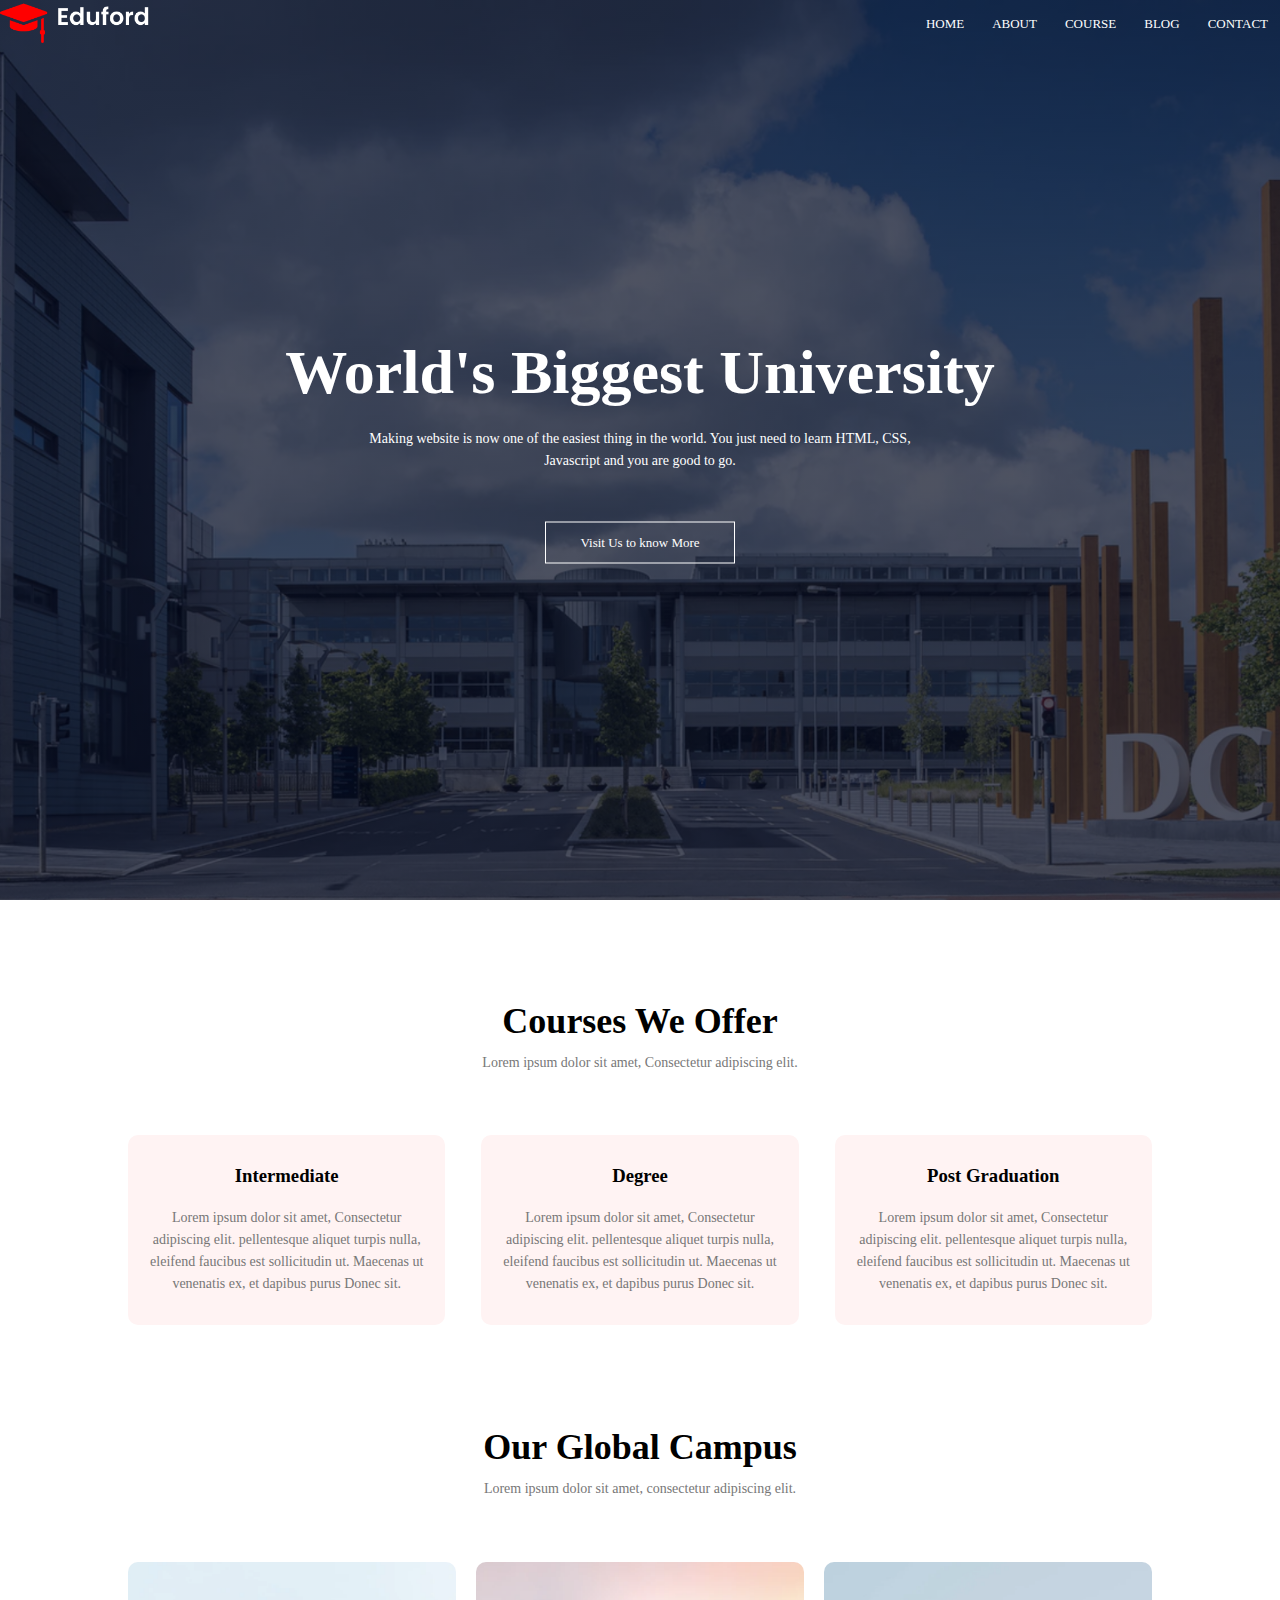
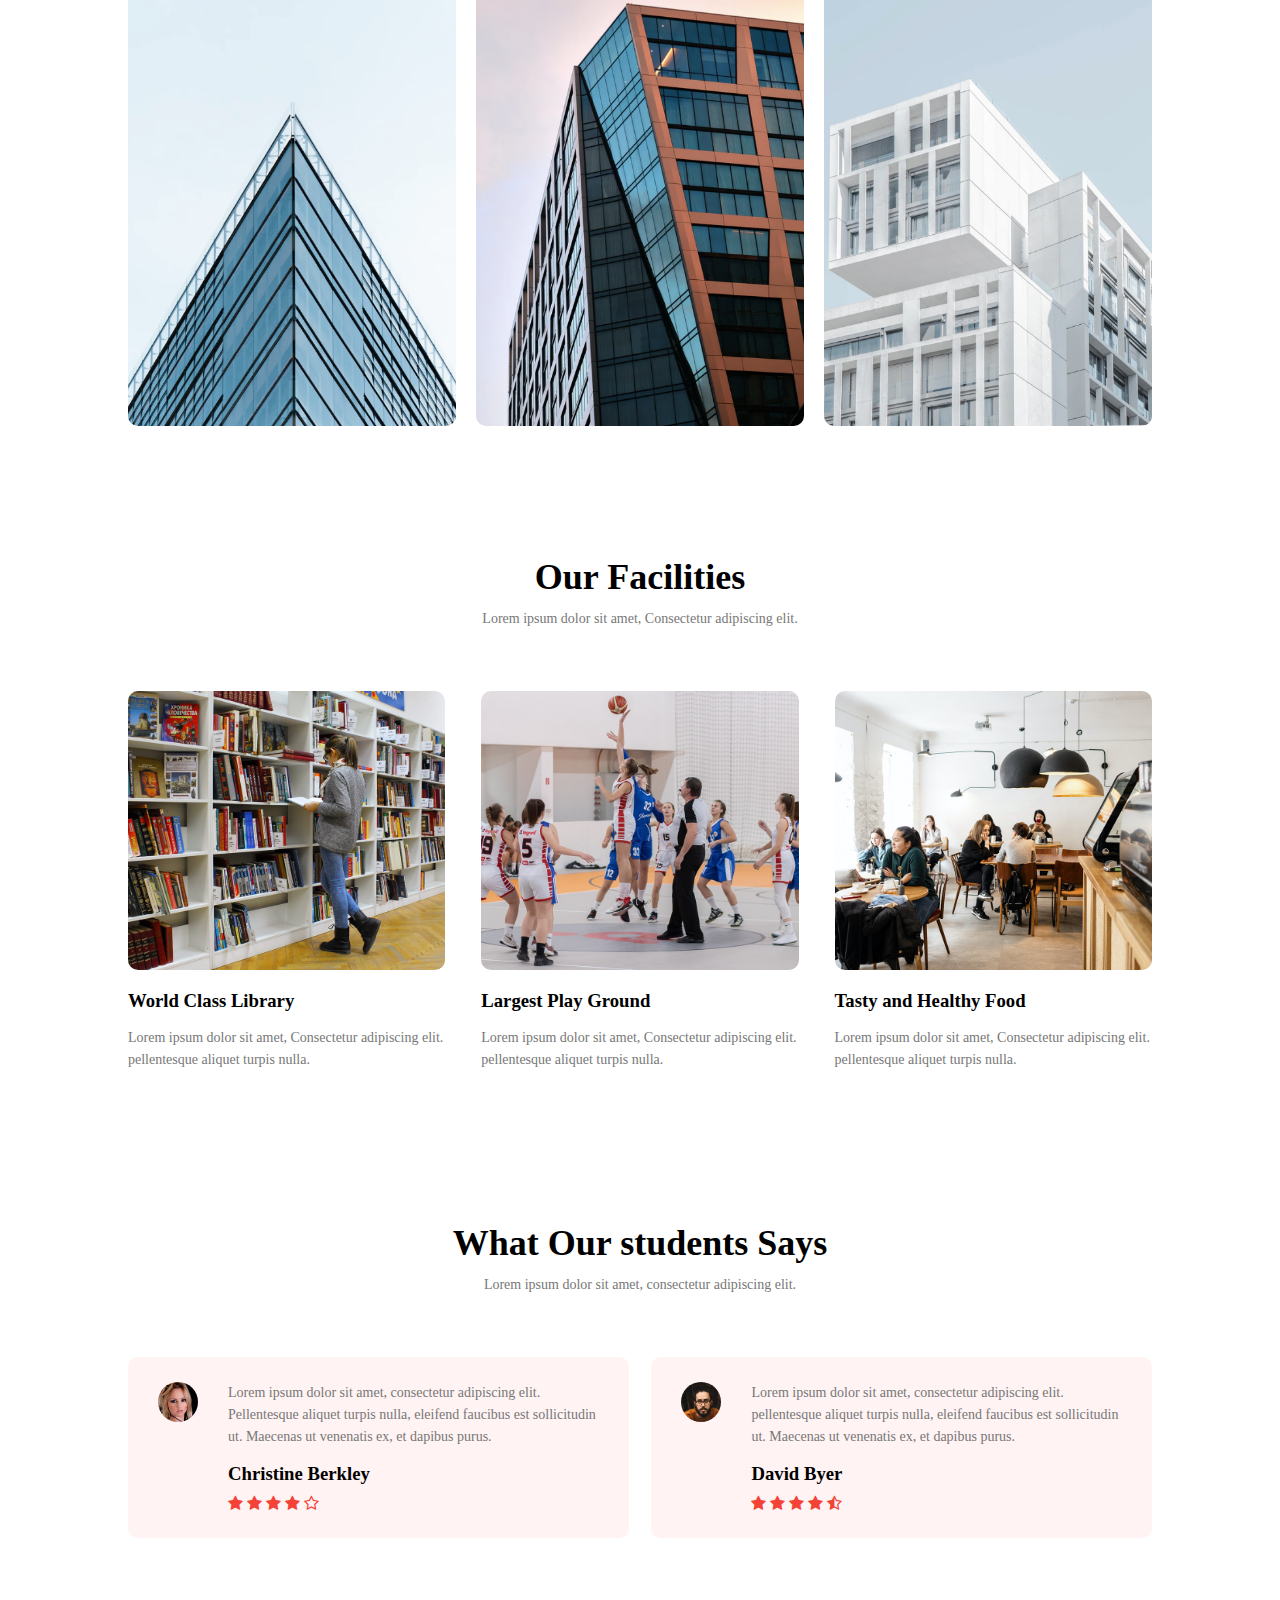
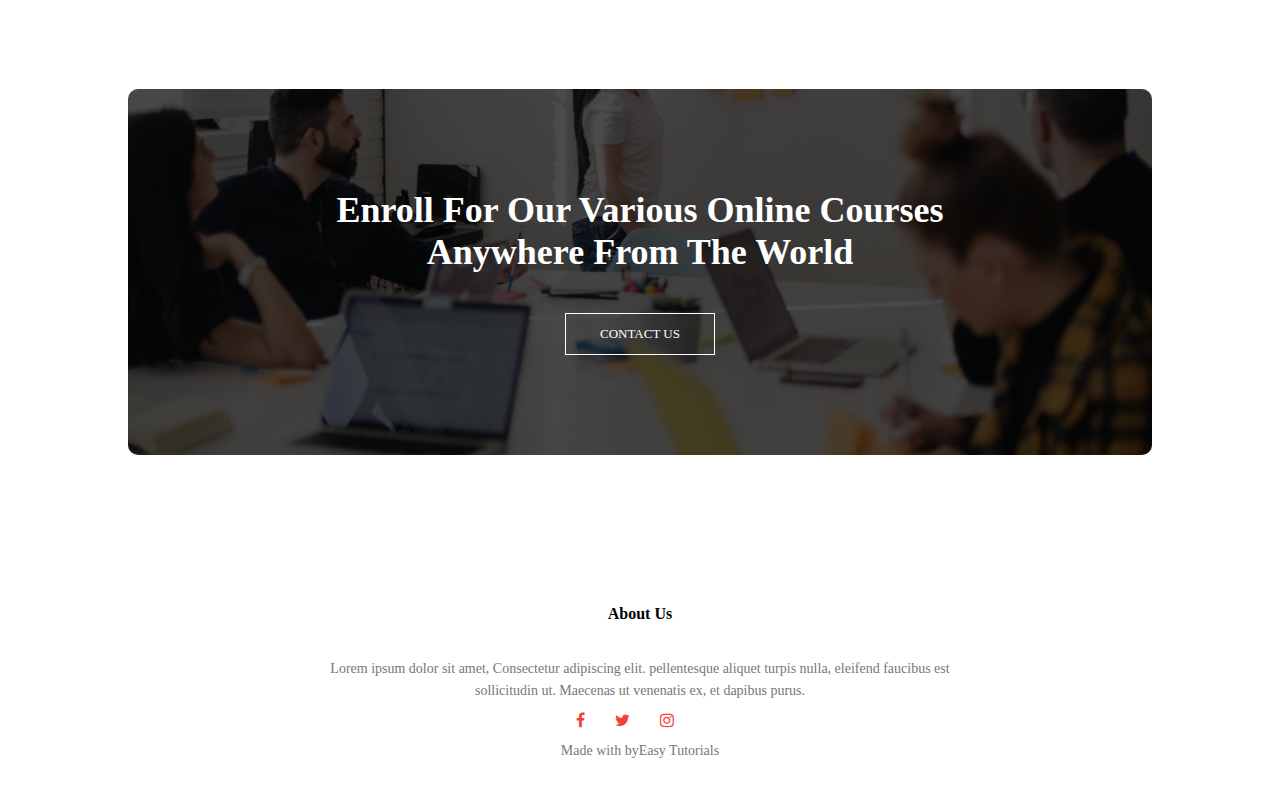
<file: index.html>
<!DOCTYPE html>
<html lang="en">
<meta name="viewport" content="width=device-width,initial-scale=1.0">
<title>University Website design - Easy Tutorials</title>
<link rel="stylesheet" href="Style.css">
<link rel="stylesheet" href="https://stackpath.bootstrapcdn.com/font-awesome/4.7.0/css/font-awesome.min.css">
</head>

<body>
    <section class="header">
        <nav>
            <a href="index.html"><img src="images/logo.png"></a>
            <div class="nav-links" id="nav-links">
                <i class="fa fa-times" onclick="hideMenu()"></i>
                <ul>
                    <li><a href="index.html">HOME</a></li>
                    <li><a href="About.html">ABOUT</a></li>
                    <li><a href="Course.html">COURSE</a></li>
                    <li><a href="Blog.html">BLOG</a></li>
                    <li><a href="Contact.html">CONTACT</a></li>
                </ul>
            </div>
            <i class="fa fa-bars" onclick="showMenu()"></i>
        </nav>
        <div class="text-box">
            <h1>World's Biggest University</h1>
            <p>Making website is now one of the easiest thing in the world. You just need to learn HTML,
                CSS,<br>Javascript
                and you are good to go. </p>
            <a href="" class="hero-btn">Visit Us to know More</a>
        </div>

    </section>

    <!------- Course ------>

    <section class="course">
        <h1>Courses We Offer</h1>
        <p>Lorem ipsum dolor sit amet, Consectetur adipiscing elit.</p>

        <div class="row">
            <div class="course-col">
                <h3>Intermediate</h3>
                <p>Lorem ipsum dolor sit amet, Consectetur adipiscing elit.
                    pellentesque aliquet turpis nulla, eleifend faucibus est sollicitudin ut. Maecenas ut venenatis ex,
                    et dapibus purus Donec sit.</p>
            </div>
            <div class="course-col">
                <h3>Degree</h3>
                <p>Lorem ipsum dolor sit amet, Consectetur adipiscing elit.
                    pellentesque aliquet turpis nulla, eleifend faucibus est sollicitudin ut. Maecenas ut venenatis ex,
                    et dapibus purus Donec sit.</p>
            </div>
            <div class="course-col">
                <h3>Post Graduation</h3>
                <p>Lorem ipsum dolor sit amet, Consectetur adipiscing elit.
                    pellentesque aliquet turpis nulla, eleifend faucibus est sollicitudin ut. Maecenas ut venenatis ex,
                    et dapibus purus Donec sit.</p>
            </div>
        </div>

    </section>


    <!-------campus------>

    <section class="campus">
        <h1>Our Global Campus</h1>
        <p>Lorem ipsum dolor sit amet, consectetur adipiscing elit.</p>

        <div class="row">
            <div class="campus-col">
                <img src="images/london.png">
                <div class="layer">
                    <h3>LONDON</h3>
                </div>
            </div>
                <div class="campus-col">
                    <img src="images/newyork.png">
                    <div class="layer">
                        <h3>NEW YORK</h3>
                    </div>
                </div>
                    <div class="campus-col">
                        <img src="images/washington.png">
                        <div class="layer">
                            <h3>WASHINGTON</h3>
                        </div>
                    </div>
                </div>

    </section>

    <!------ Facilities------>

    <section class="facilities">
        <h1>Our Facilities</h1>
        <p>Lorem ipsum dolor sit amet, Consectetur adipiscing elit.</p>

        <div class="row">
            <div class="facilities-col">
                <img src="images/library.png">
                <h3>World Class Library</h3>
                <p>Lorem ipsum dolor sit amet, Consectetur adipiscing elit.
                    pellentesque aliquet turpis nulla.</p>
            </div>
            <div class="facilities-col">
                <img src="images/basketball.png">
                <h3>Largest Play Ground</h3>
                <p>Lorem ipsum dolor sit amet, Consectetur adipiscing elit.
                    pellentesque aliquet turpis nulla.</p>
            </div>
            <div class="facilities-col">
                <img src="images/cafeteria.png">
                <h3>Tasty and Healthy Food</h3>
                <p>Lorem ipsum dolor sit amet, Consectetur adipiscing elit.
                    pellentesque aliquet turpis nulla.</p>
            </div>
        </div>

    </section>

    <!------- testimonials----->

    <section class="testimonials">
        <h1>What Our students Says</h1>
        <p>Lorem ipsum dolor sit amet, consectetur adipiscing elit.</p>

        <div class="row">
            <div class="testimonial-col">
                <img src="images/user1.jpg">
                <div>
                    <p>Lorem ipsum dolor sit amet, consectetur adipiscing elit.
                        Pellentesque aliquet turpis nulla, eleifend faucibus est sollicitudin ut. Maecenas ut
                        venenatis ex, et dapibus purus.</p>
                    <h3>Christine Berkley</h3>
                    <i class="fa fa-star"></i>
                    <i class="fa fa-star"></i>
                    <i class="fa fa-star"></i>
                    <i class="fa fa-star"></i>
                    <i class="fa fa-star-o"></i>
                </div>
            </div>
            <div class="testimonial-col">
                <img src="images/user2.jpg">
                <div>
                    <p>Lorem ipsum dolor sit amet, consectetur adipiscing elit.
                        pellentesque aliquet turpis nulla, eleifend faucibus est sollicitudin ut. Maecenas ut venenatis
                        ex, et dapibus purus.</p>
                    <h3>David Byer</h3>
                    <i class="fa fa-star"></i>
                    <i class="fa fa-star"></i>
                    <i class="fa fa-star"></i>
                    <i class="fa fa-star"></i>
                    <i class="fa fa-star-half-o"></i>
                </div>
            </div>
        </div>

    </section>

    <!-------- Call To Action ----->

    <section class="cta">
        <h1>Enroll For Our Various Online Courses<br>Anywhere From The World</h1>
        <a href="" class="hero-btn">CONTACT US</a>
    </section>


    <!-------- Footer ------>

    <section class="footer">
        <h4>About Us</h4>
        <p>Lorem ipsum dolor sit amet, Consectetur adipiscing elit.
            pellentesque aliquet turpis nulla, eleifend faucibus est<br>sollicitudin ut. Maecenas ut venenatis ex,
            et dapibus purus.</p>
        <div class="icons">
            <i class="fa fa-facebook"></i>
            <i class="fa fa-twitter"></i>
            <i class="fa fa-instagram"></i>
            <i class="fa fa-linkdin"></i>
        </div>
        <p>Made with <i ckass="fa fa-heart-o"></i> byEasy Tutorials</p>
    </section>








    <!--------JavaScript for toggle Menu------>

    <script>

        var navLinks = document.getElementById("navLinks");

        function showMenu() {
            navLinks.style.right = "0";
        }
        function hideMenu() {
            navLinks.style.right = "-200px";
        }
    </script>


</body>

</html>
</file>
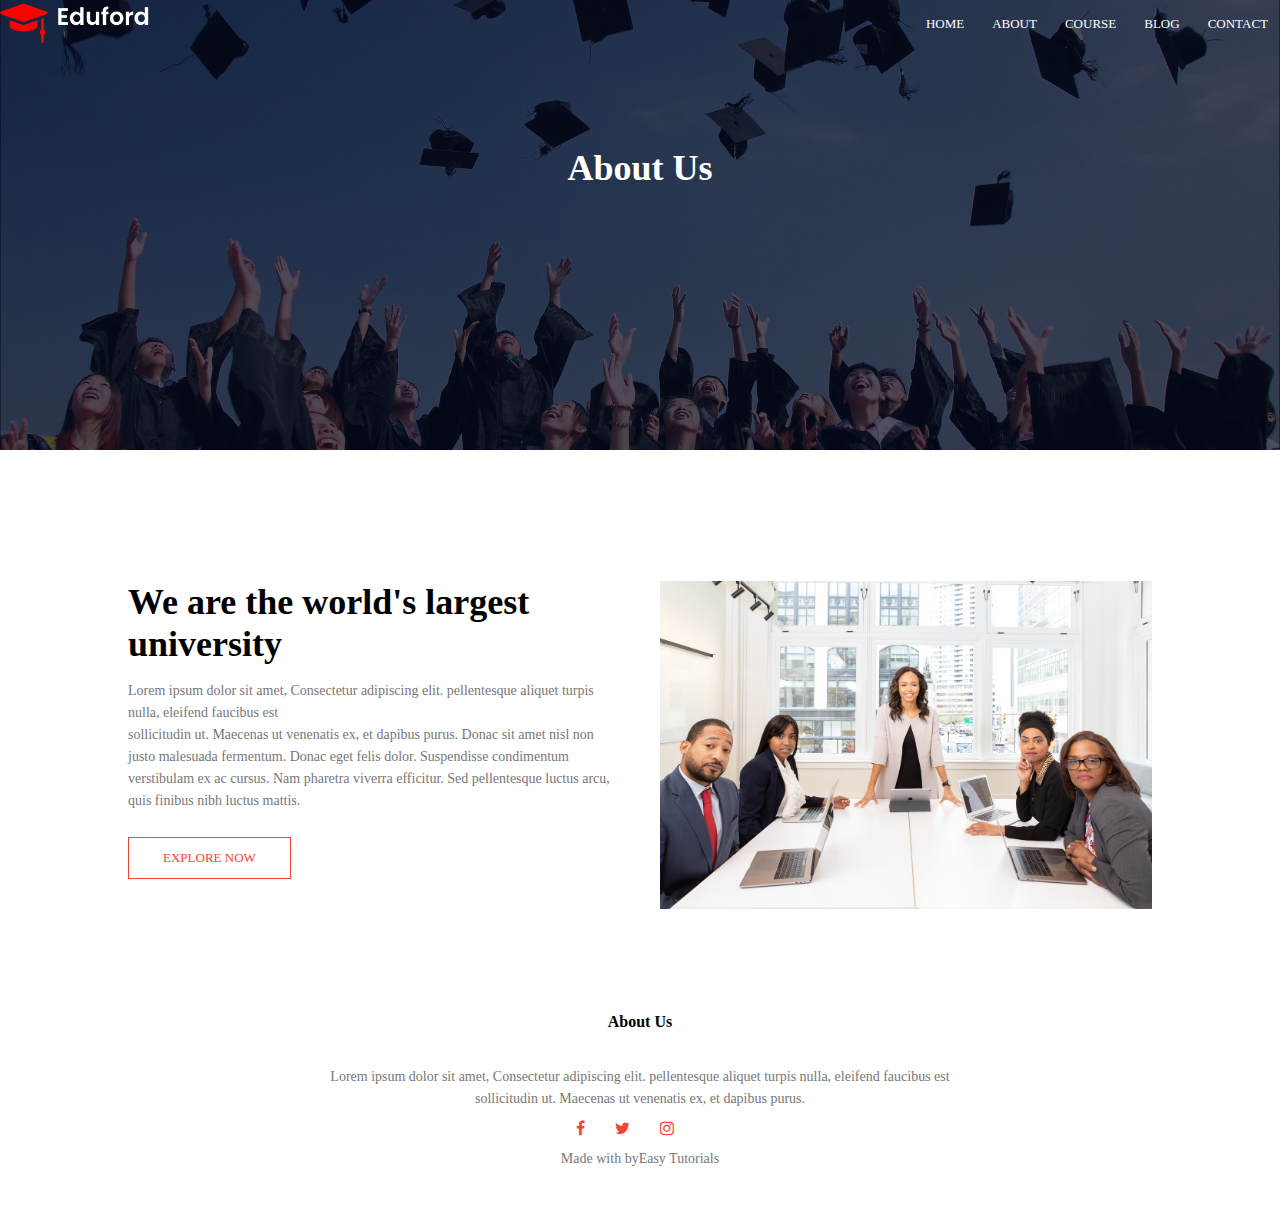
<file: About.html>
<!DOCTYPE html>
<html lang="en">
<meta name="viewport" content="width=device-width,initial-scale=1.0">
<title>University Website design - Easy Tutorials</title>
<link rel="stylesheet" href="Style.css">
<link rel="stylesheet" href="https://stackpath.bootstrapcdn.com/font-awesome/4.7.0/css/font-awesome.min.css">
</head>

<body>
    <section class="sub-header">
        <nav>
            <a href="index.html"><img src="images/logo.png"></a>
            <div class="nav-links" id="nav-links">
                <i class="fa fa-times" onclick="hideMenu()"></i>
                <ul>
                    <li><a href="index.html">HOME</a></li>
                    <li><a href="About.html">ABOUT</a></li>
                    <li><a href="Course.html">COURSE</a></li>
                    <li><a href="Blog.html">BLOG</a></li>
                    <li><a href="Contact.html">CONTACT</a></li>
                </ul>
            </div>
            <i class="fa fa-bars" onclick="showMenu()"></i>
        </nav>
        <h1>About Us</h1>
    </section>

    <!------- about us content------->

    <section class="about-us">

        <div class="row">
            <div class="about-col">
                <h1>We are the world's largest university</h1>
                <p>Lorem ipsum dolor sit amet, Consectetur adipiscing elit.
                    pellentesque aliquet turpis nulla, eleifend faucibus est<br>sollicitudin ut. Maecenas ut venenatis
                    ex,
                    et dapibus purus. Donac sit amet nisl non justo malesuada fermentum. Donac eget felis dolor.
                    Suspendisse condimentum verstibulam ex ac cursus. Nam pharetra viverra efficitur. Sed pellentesque
                    luctus arcu, quis finibus nibh luctus mattis.</p>
                <a href="" class="hero-btn red-btn">EXPLORE NOW</a>
            </div>
            <div class="about-col">
                <img src="images/about.jpg"> 
        </div>
        </div>

    </section>





    <!-------- Footer ------>
    <section class="footer">
        <h4>About Us</h4>
        <p>Lorem ipsum dolor sit amet, Consectetur adipiscing elit.
            pellentesque aliquet turpis nulla, eleifend faucibus est<br>sollicitudin ut. Maecenas ut venenatis ex,
            et dapibus purus.</p>
        <div class="icons">
            <i class="fa fa-facebook"></i>
            <i class="fa fa-twitter"></i>
            <i class="fa fa-instagram"></i>
            <i class="fa fa-linkdin"></i>
        </div>
        <p>Made with <i ckass="fa fa-heart-o"></i> byEasy Tutorials</p>
    </section>








    <!--------JavaScript for toggle Menu------>

    <script>

        var navLinks = document.getElementById("navLinks");

        function showMenu() {
            navLinks.style.right = "0";
        }
        function hideMenu() {
            navLinks.style.right = "-200px";
        }
    </script>


</body>

</html>
</file>
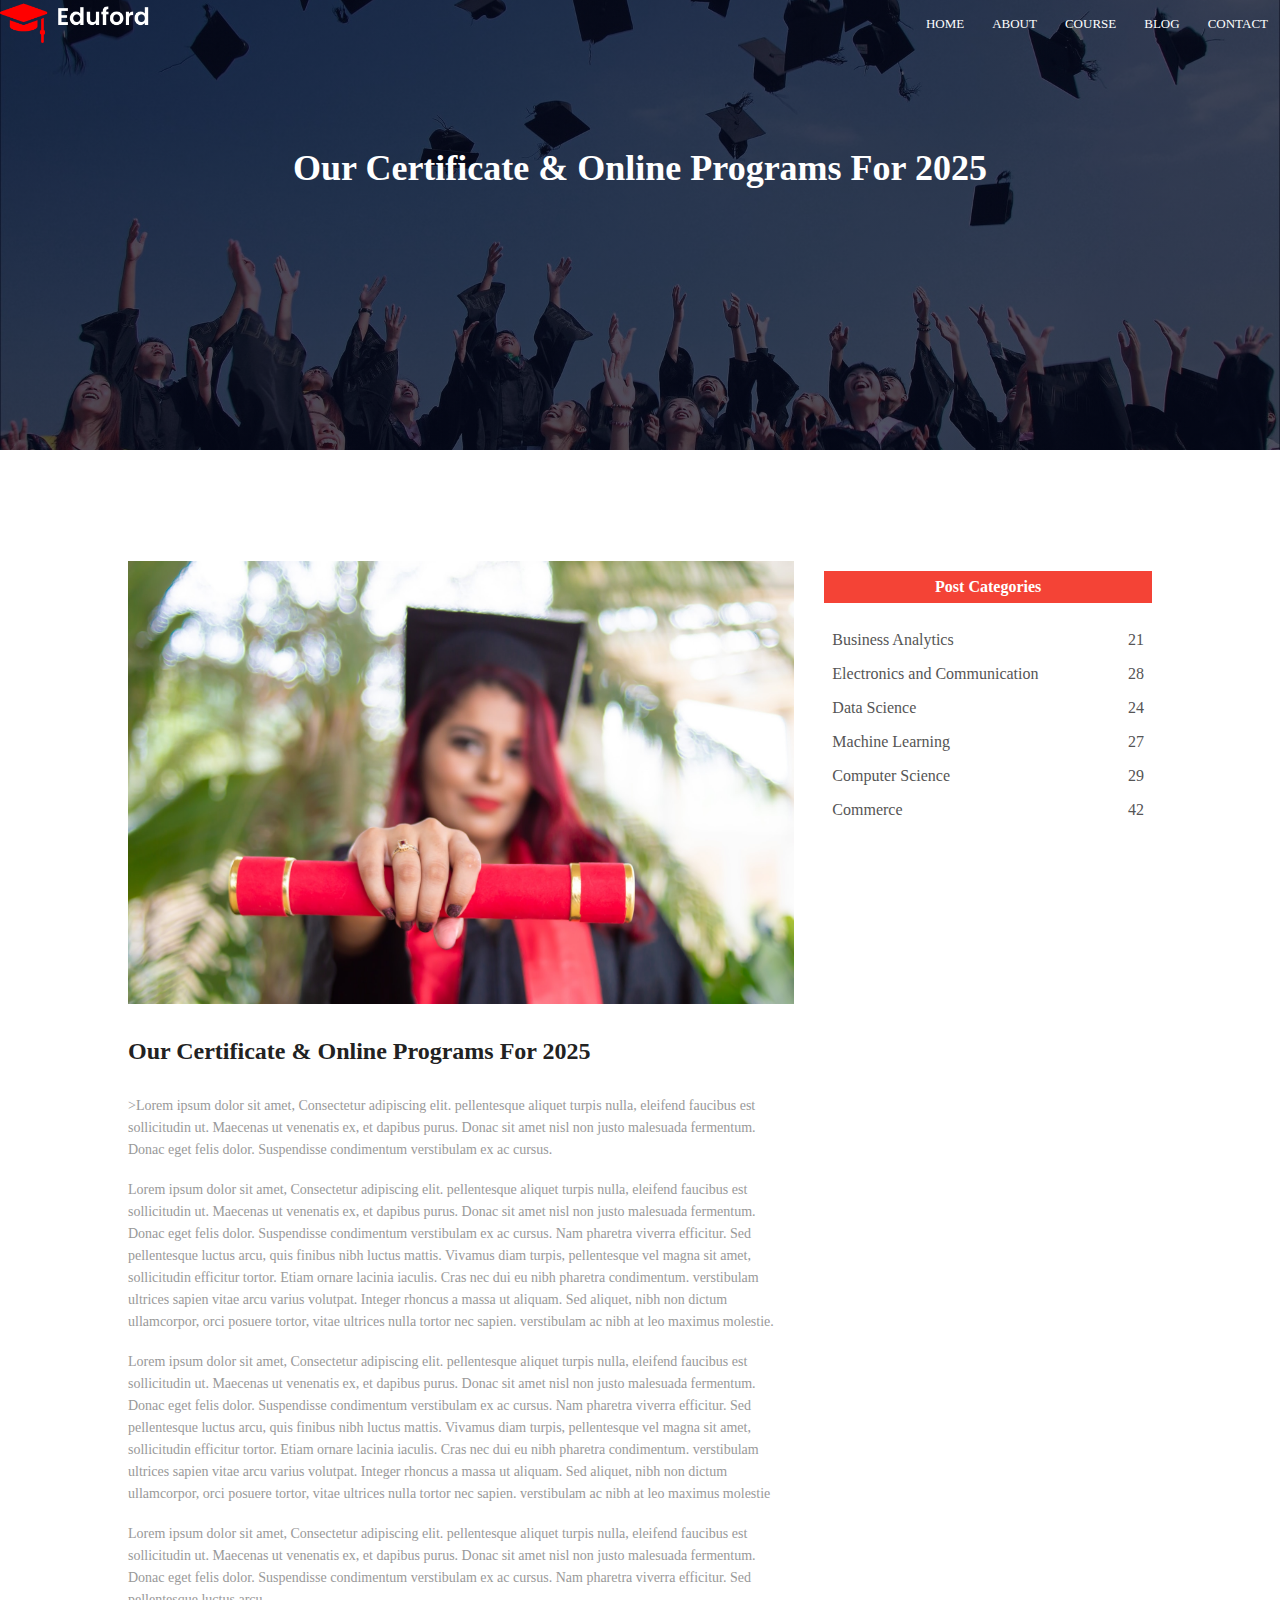
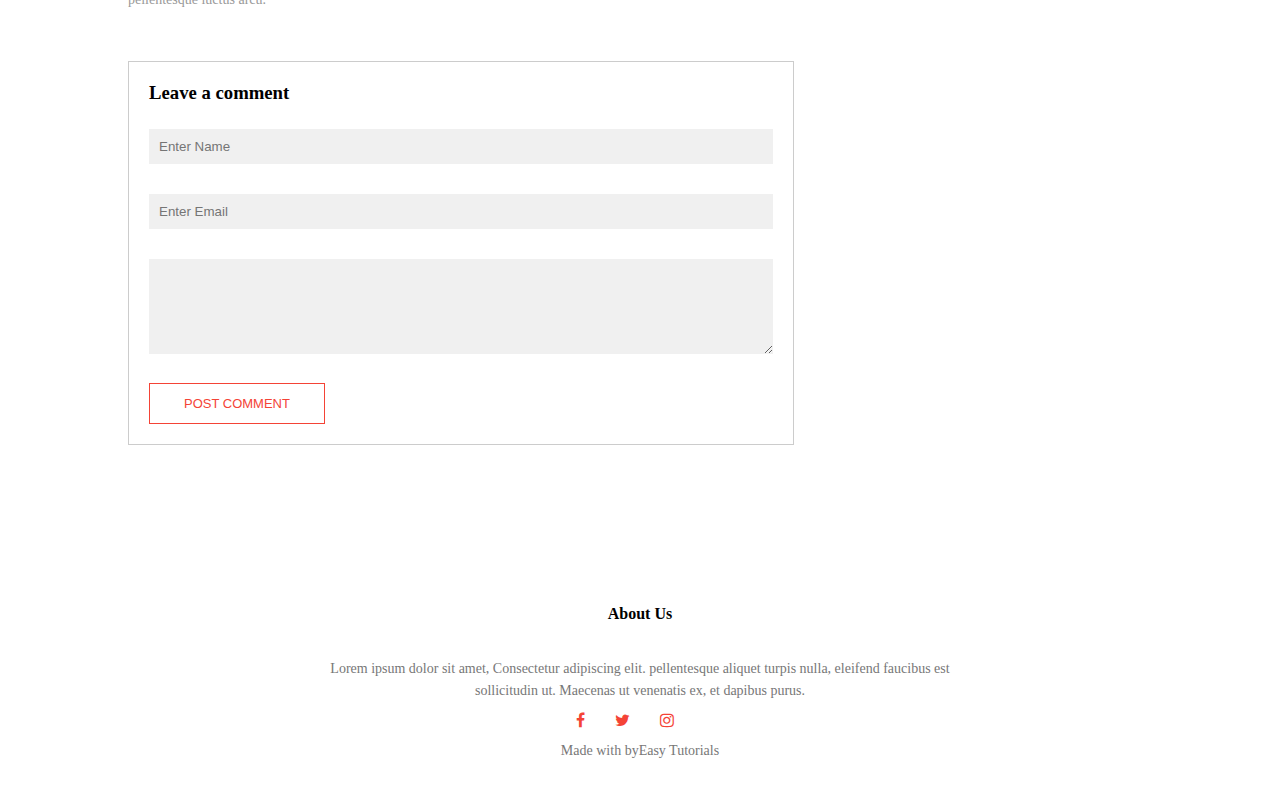
<file: Blog.html>
<!DOCTYPE html>
<html lang="en">
<meta name="viewport" content="width=device-width,initial-scale=1.0">
<title>University Website design - Easy Tutorials</title>
<link rel="stylesheet" href="Style.css">
<link rel="stylesheet" href="https://stackpath.bootstrapcdn.com/font-awesome/4.7.0/css/font-awesome.min.css">
</head>

<body>
    <section class="sub-header">
        <nav>
            <a href="index.html"><img src="images/logo.png"></a>
            <div class="nav-links" id="nav-links">
                <i class="fa fa-times" onclick="hideMenu()"></i>
                <ul>
                    <li><a href="index.html">HOME</a></li>
                    <li><a href="About.html">ABOUT</a></li>
                    <li><a href="Course.html">COURSE</a></li>
                    <li><a href="Blog.html">BLOG</a></li>
                    <li><a href="Contact.html">CONTACT</a></li>
                </ul>
            </div>
            <i class="fa fa-bars" onclick="showMenu()"></i>
        </nav>
        <h1>Our Certificate & Online Programs For 2025</h1>
    </section>

    <!--------- blog page content ------>

    <section class="blog-content">

        <div class="row">
            <div class="blog-left">
                <img src="images/certificate.jpg">
                <h2>Our Certificate & Online Programs For 2025</h2>
                <p>>Lorem ipsum dolor sit amet, Consectetur adipiscing elit.
                    pellentesque aliquet turpis nulla, eleifend faucibus est sollicitudin ut. Maecenas ut venenatis ex,
                    et dapibus purus. Donac sit amet nisl non justo malesuada fermentum. Donac eget felis dolor.
                    Suspendisse
                    condimentum verstibulam ex ac cursus.</p>
                <br>
                <p>Lorem ipsum dolor sit amet, Consectetur adipiscing elit.
                    pellentesque aliquet turpis nulla, eleifend faucibus est sollicitudin ut. Maecenas ut venenatis ex,
                    et dapibus purus. Donac sit amet nisl non justo malesuada fermentum. Donac eget felis dolor.
                    Suspendisse
                    condimentum verstibulam ex ac cursus. Nam pharetra viverra efficitur. Sed pellentesque luctus arcu,
                    quis
                    finibus nibh luctus mattis. Vivamus diam turpis, pellentesque vel magna sit amet, sollicitudin
                    efficitur
                    tortor. Etiam ornare lacinia iaculis. Cras nec dui eu nibh pharetra condimentum. verstibulam
                    ultrices
                    sapien vitae arcu varius volutpat. Integer rhoncus a massa ut aliquam. Sed aliquet, nibh non dictum
                    ullamcorpor, orci posuere tortor, vitae ultrices nulla tortor nec sapien. verstibulam ac nibh at leo
                    maximus molestie.</p>
                <br>
                <p>Lorem ipsum dolor sit amet, Consectetur adipiscing elit.
                    pellentesque aliquet turpis nulla, eleifend faucibus est sollicitudin ut. Maecenas ut venenatis ex,
                    et dapibus purus. Donac sit amet nisl non justo malesuada fermentum. Donac eget felis dolor.
                    Suspendisse
                    condimentum verstibulam ex ac cursus. Nam pharetra viverra efficitur. Sed pellentesque luctus arcu,
                    quis
                    finibus nibh luctus mattis. Vivamus diam turpis, pellentesque vel magna sit amet, sollicitudin
                    efficitur
                    tortor. Etiam ornare lacinia iaculis. Cras nec dui eu nibh pharetra condimentum. verstibulam
                    ultrices
                    sapien vitae arcu varius volutpat. Integer rhoncus a massa ut aliquam. Sed aliquet, nibh non dictum
                    ullamcorpor, orci posuere tortor, vitae ultrices nulla tortor nec sapien. verstibulam ac nibh at leo
                    maximus molestie</p>
                <br>
                <p>Lorem ipsum dolor sit amet, Consectetur adipiscing elit.
                    pellentesque aliquet turpis nulla, eleifend faucibus est sollicitudin ut. Maecenas ut venenatis ex,
                    et dapibus purus. Donac sit amet nisl non justo malesuada fermentum. Donac eget felis dolor.
                    Suspendisse
                    condimentum verstibulam ex ac cursus. Nam pharetra viverra efficitur. Sed pellentesque luctus arcu.
                </p>


                <div class="comment-box">

                    <h3>Leave a comment</h3>

                    <form class="comment-form">

                        <input type="text" placeholder="Enter Name">
                        <input type="email" placeholder="Enter Email">
                        <textarea rows="5" placeholder="Your Comment">
                          </textarea>
                        <button type="submit" class="hero-btn red-btn">POST COMMENT</button>

                    </form>
                </div>






            </div>
            <div class="blog-right">
                <h3>Post Categories</h3>
                <div>
                    <span>Business Analytics</span>
                    <span>21</span>
                </div>
                <div>
                    <span>Electronics and Communication</span>
                    <span>28</span>
                </div>
                <div>
                    <span>Data Science</span>
                    <span>24</span>
                </div>
                <div>
                    <span>Machine Learning</span>
                    <span>27</span>
                </div>
                <div>
                    <span>Computer Science</span>
                    <span>29</span>
                    </div>
                    <div>
                        <span>Commerce</span>
                        <span>42</span>
                </div>
            </div>
        </div>
    </section>


    <!-------- Footer ------>


    <section class="footer">
        <h4>About Us</h4>
        <p>Lorem ipsum dolor sit amet, Consectetur adipiscing elit.
            pellentesque aliquet turpis nulla, eleifend faucibus est<br>sollicitudin ut. Maecenas ut venenatis ex,
            et dapibus purus.</p>
        <div class="icons">
            <i class="fa fa-facebook"></i>
            <i class="fa fa-twitter"></i>
            <i class="fa fa-instagram"></i>
            <i class="fa fa-linkdin"></i>
        </div>
        <p>Made with <i ckass="fa fa-heart-o"></i> byEasy Tutorials</p>
    </section>








    <!--------JavaScript for toggle Menu------>

    <script>

        var navLinks = document.getElementById("navLinks");

        function showMenu() {
            navLinks.style.right = "0";
        }
        function hideMenu() {
            navLinks.style.right = "-200px";
        }
    </script>


</body>

</html>
</file>
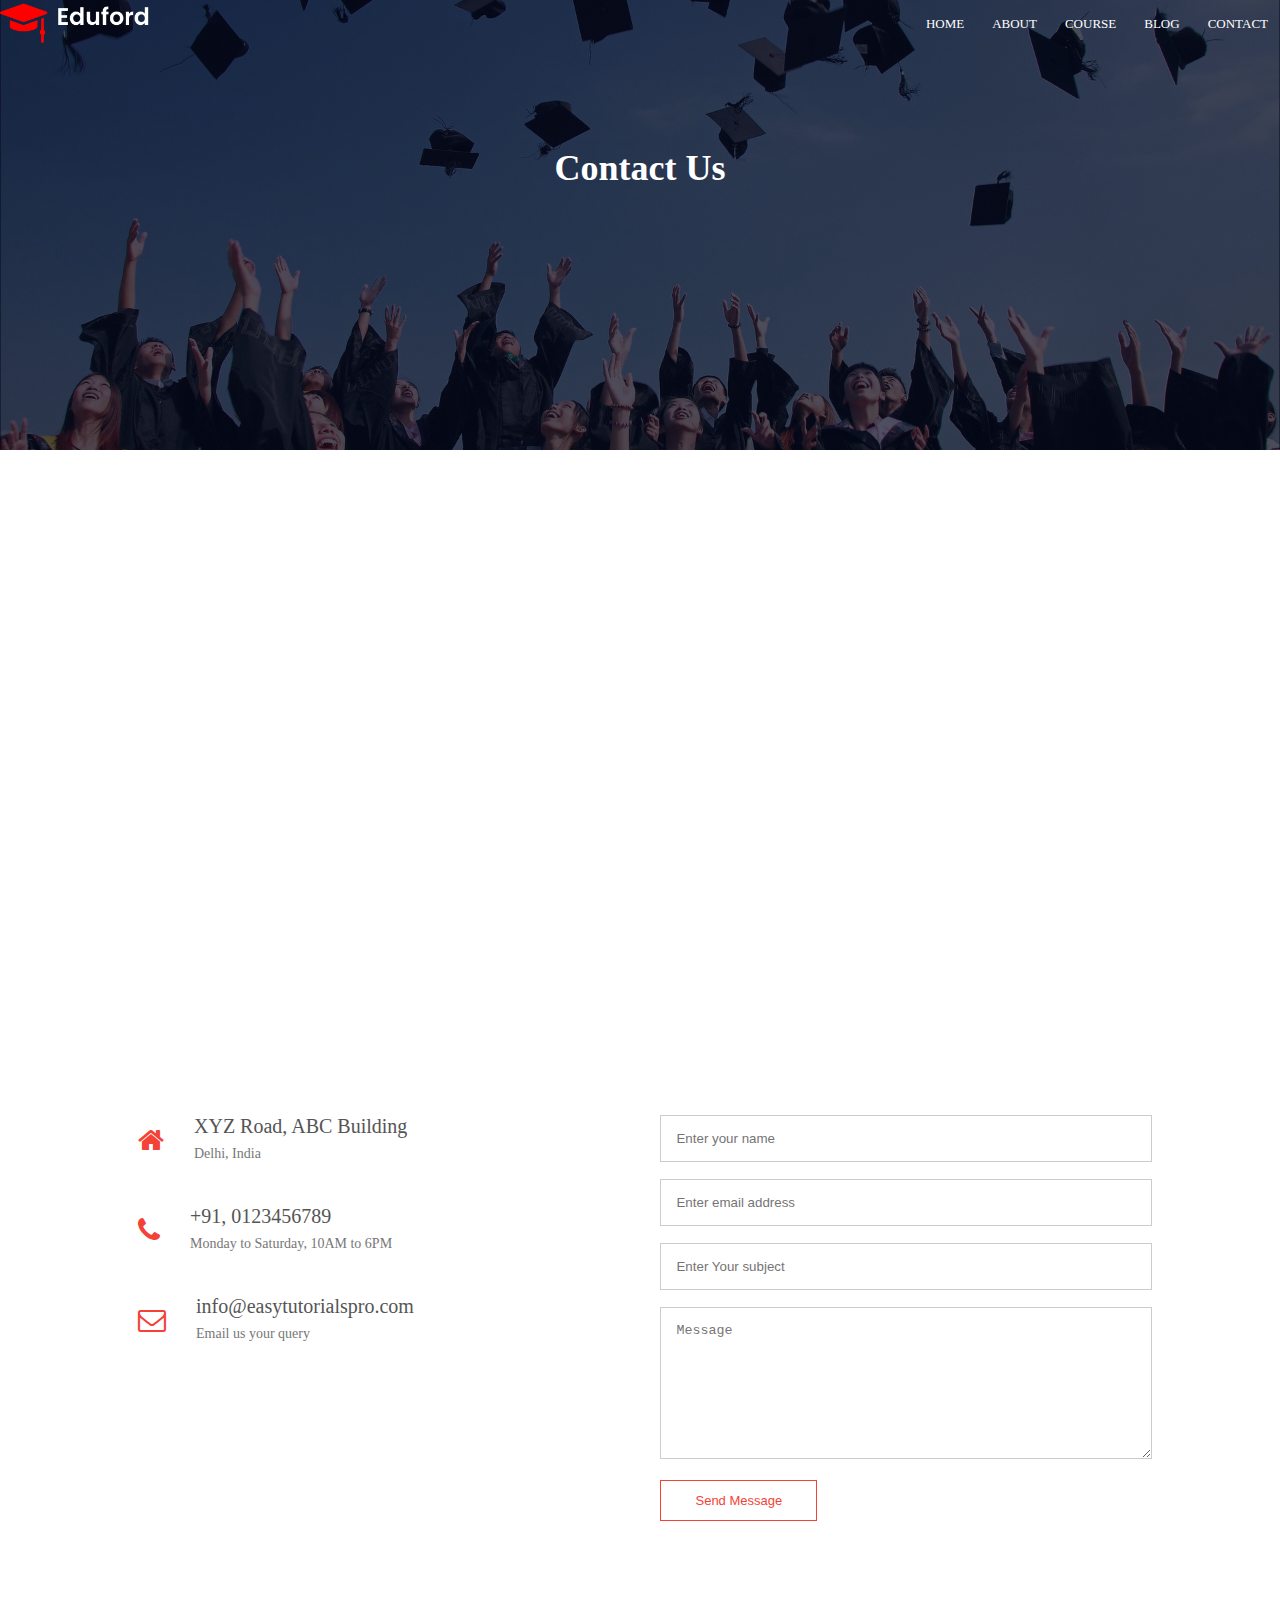
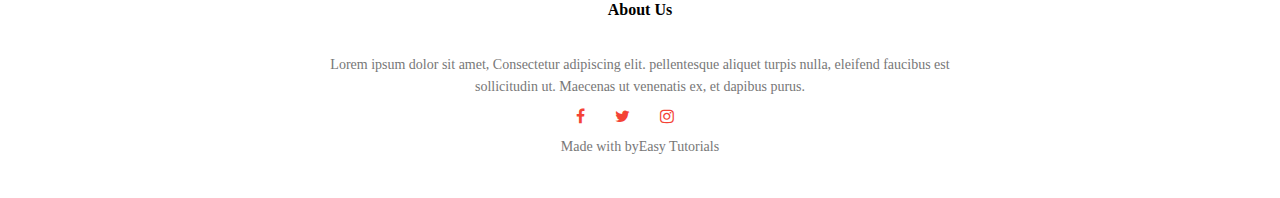
<file: Contact.html>
<!DOCTYPE html>
<html lang="en">
<meta name="viewport" content="width=device-width,initial-scale=1.0">
<title>University Website design - Easy Tutorials</title>
<link rel="stylesheet" href="Style.css">
<link rel="stylesheet" href="https://stackpath.bootstrapcdn.com/font-awesome/4.7.0/css/font-awesome.min.css">
</head>

<body>
    <section class="sub-header">
        <nav>
            <a href="index.html"><img src="images/logo.png"></a>
            <div class="nav-links" id="nav-links">
                <i class="fa fa-times" onclick="hideMenu()"></i>
                <ul>
                    <li><a href="index.html">HOME</a></li>
                    <li><a href="About.html">ABOUT</a></li>
                    <li><a href="Course.html">COURSE</a></li>
                    <li><a href="Blog.html">BLOG</a></li>
                    <li><a href="Contact.html">CONTACT</a></li>
                </ul>
            </div>
            <i class="fa fa-bars" onclick="showMenu()"></i>
        </nav>
        <h1>Contact Us</h1>
    </section>

    <!------- contact us ------->

    <section class="location">
        <iframe
            src="https://www.google.com/maps/embed?pb=!1m14!1m12!1m3!1d56041.27220702654!2d77.02265908634033!3d28.61238874262599!2m3!1f0!2f0!3f0!3m2!1i1024!2i768!4f13.1!5e0!3m2!1sen!2sin!4v1752230479681!5m2!1sen!2sin"
            width="600" height="450" style="border:0;" allowfullscreen="" loading="lazy"
            referrerpolicy="no-referrer-when-downgrade"></iframe>
    </section>

    <section class="contact-us">

        <div class="row">
            <div class="contact-col">
                <div>
                    <i class="fa fa-home"></i>
                    <span>
                        <h5>XYZ Road, ABC Building</h5>
                        <p>Delhi, India</p>
                    </span>
                </div>
            <div>
                 <i class="fa fa-phone"></i>
                  <span>
                        <h5>+91, 0123456789</h5>
                        <p>Monday to Saturday, 10AM to 6PM</p>
                    </span>
                    </div>
                    <div>
                         <i class="fa fa-envelope-o"></i>
                  <span>
                        <h5>info@easytutorialspro.com</h5>
                        <p>Email us your query</p>
                    </span>
                    </div>
                </div>
             <div class="contact-col">

                <form action="Form handler.php.html" method="post">
                    <input type="text" name="name" placeholder="Enter your name" required>
                     <input type="email" name="email" placeholder="Enter email address" required>
                      <input type="text" name="subject" placeholder="Enter Your subject" required>
                      <textarea rows="8" name="Message" placeholder="Message" required></textarea>
                      <button type="submit" class="hero-btn red-btn">Send Message</button>
                </form>
             </div>
        </div>
    </section>








    <!-------- Footer ------>
    <section class="footer">
        <h4>About Us</h4>
        <p>Lorem ipsum dolor sit amet, Consectetur adipiscing elit.
            pellentesque aliquet turpis nulla, eleifend faucibus est<br>sollicitudin ut. Maecenas ut venenatis ex,
            et dapibus purus.</p>
        <div class="icons">
            <i class="fa fa-facebook"></i>
            <i class="fa fa-twitter"></i>
            <i class="fa fa-instagram"></i>
            <i class="fa fa-linkdin"></i>
        </div>
        <p>Made with <i ckass="fa fa-heart-o"></i> byEasy Tutorials</p>
    </section>








    <!--------JavaScript for toggle Menu------>

    <script>

        var navLinks = document.getElementById("navLinks");

        function showMenu() {
            navLinks.style.right = "0";
        }
        function hideMenu() {
            navLinks.style.right = "-200px";
        }
    </script>


</body>

</html>
</file>
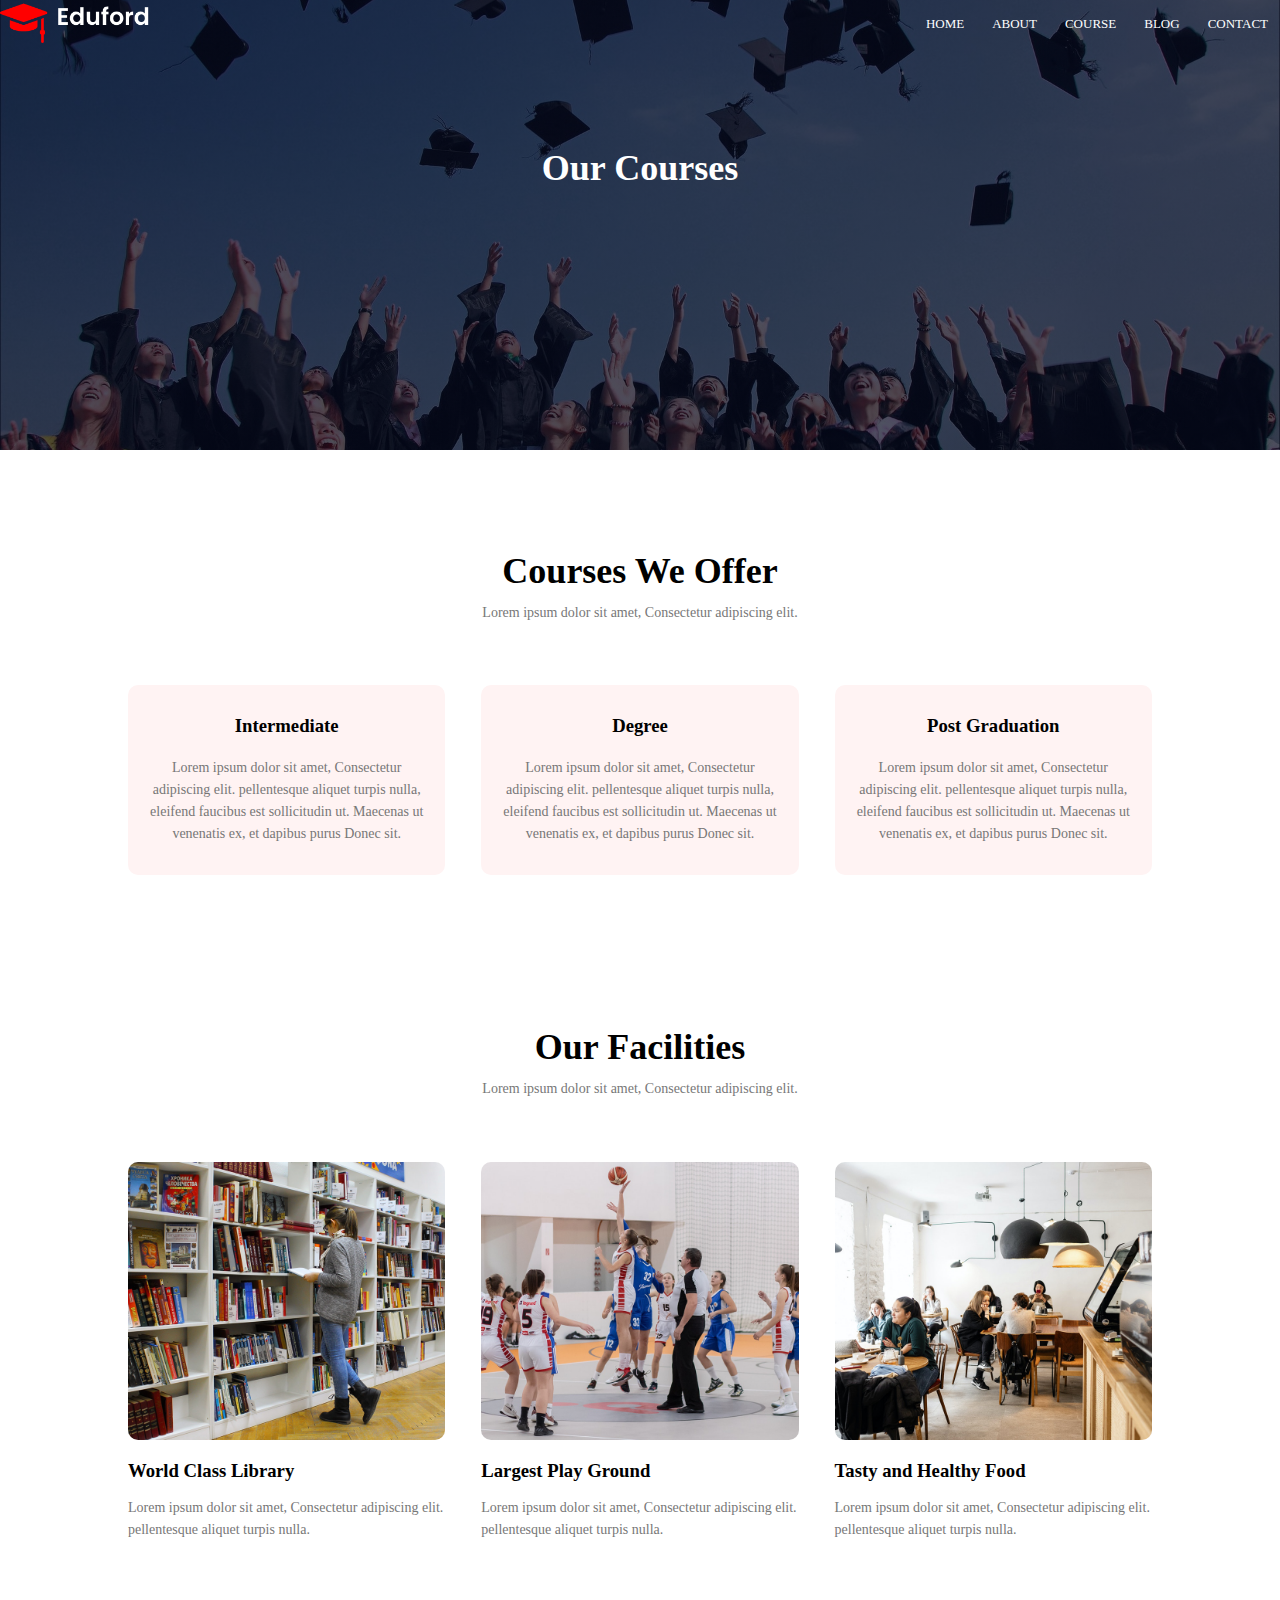
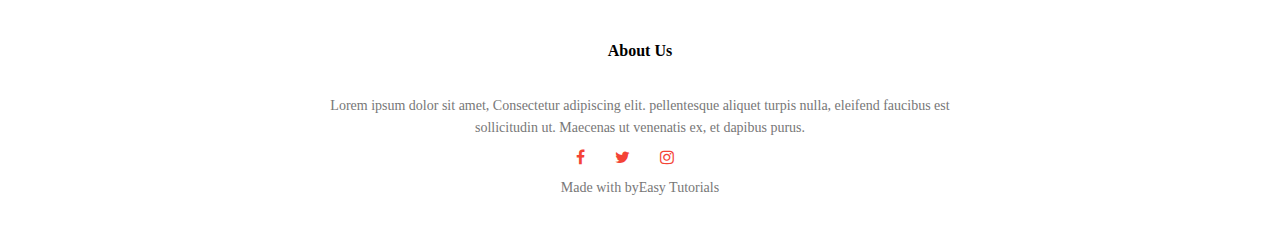
<file: Course.html>
<!DOCTYPE html>
<html lang="en">
<meta name="viewport" content="width=device-width,initial-scale=1.0">
<title>University Website design - Easy Tutorials</title>
<link rel="stylesheet" href="Style.css">
<link rel="stylesheet" href="https://stackpath.bootstrapcdn.com/font-awesome/4.7.0/css/font-awesome.min.css">
</head>

<body>
    <section class="sub-header">
        <nav>
            <a href="index.html"><img src="images/logo.png"></a>
            <div class="nav-links" id="nav-links">
                <i class="fa fa-times" onclick="hideMenu()"></i>
                <ul>
                    <li><a href="index.html">HOME</a></li>
                    <li><a href="About.html">ABOUT</a></li>
                    <li><a href="Course.html">COURSE</a></li>
                    <li><a href="Blog.html">BLOG</a></li>
                    <li><a href="Contact.html">CONTACT</a></li>
                </ul>
            </div>
            <i class="fa fa-bars" onclick="showMenu()"></i>
        </nav>
        <h1>Our Courses</h1>
    </section>

    <!------- Course ----->
    <section class="course">
        <h1>Courses We Offer</h1>
        <p>Lorem ipsum dolor sit amet, Consectetur adipiscing elit.</p>

        <div class="row">
            <div class="course-col">
                <h3>Intermediate</h3>
                <p>Lorem ipsum dolor sit amet, Consectetur adipiscing elit.
                    pellentesque aliquet turpis nulla, eleifend faucibus est sollicitudin ut. Maecenas ut venenatis ex,
                    et dapibus purus Donec sit.</p>
            </div>
            <div class="course-col">
                <h3>Degree</h3>
                <p>Lorem ipsum dolor sit amet, Consectetur adipiscing elit.
                    pellentesque aliquet turpis nulla, eleifend faucibus est sollicitudin ut. Maecenas ut venenatis ex,
                    et dapibus purus Donec sit.</p>
            </div>
            <div class="course-col">
                <h3>Post Graduation</h3>
                <p>Lorem ipsum dolor sit amet, Consectetur adipiscing elit.
                    pellentesque aliquet turpis nulla, eleifend faucibus est sollicitudin ut. Maecenas ut venenatis ex,
                    et dapibus purus Donec sit.</p>
            </div>
        </div>
        </section>

        <!------- facilities -------->
         <section class="facilities">
        <h1>Our Facilities</h1>
        <p>Lorem ipsum dolor sit amet, Consectetur adipiscing elit.</p>

        <div class="row">
            <div class="facilities-col">
                <img src="images/library.png">
                <h3>World Class Library</h3>
                <p>Lorem ipsum dolor sit amet, Consectetur adipiscing elit.
                    pellentesque aliquet turpis nulla.</p>
            </div>
            <div class="facilities-col">
                <img src="images/basketball.png">
                <h3>Largest Play Ground</h3>
                <p>Lorem ipsum dolor sit amet, Consectetur adipiscing elit.
                    pellentesque aliquet turpis nulla.</p>
            </div>
            <div class="facilities-col">
                <img src="images/cafeteria.png">
                <h3>Tasty and Healthy Food</h3>
                <p>Lorem ipsum dolor sit amet, Consectetur adipiscing elit.
                    pellentesque aliquet turpis nulla.</p>
            </div>
        </div>
        </section>

    <!-------- Footer ------>


    <section class="footer">
        <h4>About Us</h4>
        <p>Lorem ipsum dolor sit amet, Consectetur adipiscing elit.
            pellentesque aliquet turpis nulla, eleifend faucibus est<br>sollicitudin ut. Maecenas ut venenatis ex,
            et dapibus purus.</p>
        <div class="icons">
            <i class="fa fa-facebook"></i>
            <i class="fa fa-twitter"></i>
            <i class="fa fa-instagram"></i>
            <i class="fa fa-linkdin"></i>
        </div>
        <p>Made with <i ckass="fa fa-heart-o"></i> byEasy Tutorials</p>
    </section>








    <!--------JavaScript for toggle Menu------>

    <script>

        var navLinks = document.getElementById("navLinks");

        function showMenu() {
            navLinks.style.right = "0";
        }
        function hideMenu() {
            navLinks.style.right = "-200px";
        }
    </script>


</body>

</html>
</file>
<file: Style.css>
*{
    margin: 0;
    padding: 0;
}
.header{
    min-height: 100vh;
    width: 100%;
    background-image: linear-gradient(rgba(4,9,30,0.7),rgba(4,9,30,0.7)),url(images/banner.png);
    background-position: center;
    background-size: cover;
    position: relative;
}
nav{
    display: flex;
    justify-content: center;
    align-items: center;
}
nav img{
    width: 150px;  
}
.nav-links{
    flex: 1;
    text-align: right;
}
.nav-links ul li{
    list-style: none;
    display: inline-block;
    padding: 8px 12px;
    position: relative;
}
.nav-links ul li a{
    color: #fff;
    text-decoration: none;
    font-size: 13px;
}
.nav-links ul li::after{
    content: '';
    width: 0%;
    height: 2px;
    background: #f44336;
    display: block;
    margin: auto;
    transition: 0.5s;
}
.nav-links ul li:hover::after{
    width: 100%;
}
.text-box{
    width: 90%;
    color: #fff;
    position: absolute;
    top: 50%;
    left: 50%;
    transform: translate(-50%,-50%);
    text-align: center;
}
.text-box h1{
    font-size: 62px;
}
.text-box p{
    margin: 10px 0 40px;
    font-size: 14px;
    color: #fff;
}
.hero-btn{
    display: inline-block;
    text-decoration: none;
    color: #fff;
    border: 1px solid #fff;
    padding: 12px 34px;
    font-size: 13px;
    background: transparent;
    position: relative;
    cursor: pointer;
}
.hero-btn:hover{
    border: 1px solid #f44336;
    background: #f44336;
    transition: 1s;
}

nav .fa{
    display: none;
}
@media(max-width: 700px){
    .text-box h1{
        font-size: 20px;
    }
    .nav-links{
        position: fixed;
        background: #f44336;
        height: 100vh;
        width: 200px;
        top: 0;
        right: -200px;
        text-align: left;
        z-index: 2;
        transition: 1s;
    }
    nav .fa{
        display: block;
        color: #fff;
        margin: 10px;
        font-size: 22px;
        cursor: pointer;
    }
    .nav-links ul{
        padding: 30px;
    }
}

/*------ course ------*/

.course{
    width: 80%;
    margin: auto;
    text-align: center;
    padding-top: 100px;
}
h1{
    font-size: 36px;
    font-weight: 600;
}

p{
    color: #777;
    font-size: 14px;
    font-weight: 300;
    line-height: 22px;
    padding: 10px;
}
.row{
    margin-top: 5%;
    display: flex;
    justify-content: space-between;
}
.course-col{
    flex-basis: 31%;
    background: #fff3f3;
    border-radius: 10px;
    margin-bottom: 5%;
    padding: 20px 12px;
    box-sizing: border-box;
    transition: 0.5s;
}
h3{
    text-align: center;
    font-weight: 600;
    margin: 10px 0;
}
.course-col:hover{
    box-shadow: 0 0 20px 0px rgba(0,0,0,0.2);
}
@media(max-width: 700px){
    .row{
        flex-direction: column;
    }
}

/*------------ campus ------*/

.campus{
    width: 80%;
    margin: auto;
    text-align: center;
    padding-top: 50px;
}
.campus-col{
    flex-basis: 32%;
    border-radius: 10px;
    margin-bottom: 30px;
    position: relative;
    overflow: hidden;
}
.campus-col img{
    width: 100%;
    display: block;
}
.layer{
    background: transparent;
    height: 100%;
    width: 100%;
    position: absolute;
    top: 0;
    left: 0;
    transition: 0.5s;
}
.layer:hover{
     background: rgba(226,26,0,0.253);
}
.layer h3{
    width: 100%;
    font-weight: 500;
    color: #fff;
    font-size: 26px;
    bottom: 0;
    left: 50%;
    transform: translate(-50%);
    position: absolute;
    opacity: 0;
    transition: 0.5s;
}
.layer:hover h3{
    bottom: 49%;
    opacity: 1;
}

/*--------- facilities --------*/

.facilities{
    width: 80%;
    margin: auto;
    text-align: center;
    padding-top: 100px;
}
.facilities-col{
    flex-basis: 31%;
    border-radius: 10px;
    margin-bottom: 5%;
    text-align: left;
}
.facilities-col img{
    width: 100%;
    border-radius: 10px;
}

.facilities-col p{
    padding: 0;
}
.facilities-col h3{
    margin-top: 16px;
    margin-bottom: 15px;
    text-align: left;
}

/*-------- testimonials ------*/

.testimonials{
    width: 80%;
    margin: auto;
    padding-top: 100px;
    text-align: center;
}
.testimonial-col{
    flex-basis: 44%;
    border-radius: 10px;
    margin-bottom: 5%;
    text-align: left;
    background: #fff3f3;
    padding: 25px;
    cursor: pointer;
    display: flex;
}
.testimonial-col img{
    height: 40px;
    margin-left: 5px;
    margin-right: 30px;
    border-radius: 50%;
}
.testimonial-col p{
    padding: 0;
}
.testimonial-col h3{
    margin-top: 15px;
    text-align: left;
}
.testimonial-col .fa{
    color: #f44336;
}
@media(max-width: 700px){
    .testimonials-col img{
        margin-left: 0px;
        margin-right: 15px;
    }
}

/*-------- call to action ------*/

.cta{
    margin: 100px auto;
    width: 80%;
    background-image: linear-gradient(rgba(0,0,0,0.7),rgba(0,0,0,0.7)),url(images/banner2.jpg);
    background-position: center;
    background-size: cover;
    border-radius: 10px;
    text-align: center;
    padding: 100px 0;
}

.cta h1{
    color: #fff;
    margin-bottom: 40px;
    padding: 0;
}

@media(max-width: 700px){
    .cta h1{
        font-size: 24px;
    }
}

/*--------footer--------*/

.footer{
    width: 100%;
    text-align: center;
    padding: 30px 0;
}

.footer h4{
    margin-bottom: 25px;
    margin-top: 20px;
    font-weight: 600;
}
.icons .fa{
    color: #f44336;
    margin: 0 13px;
    cursor: pointer;
    padding: 18px o;
}
.fa-heart-o{
    color: #f44336;
}

/*------------ about us page ---------*/

.sub-header{
    height: 50vh;
    width: 100%;
    background-image: linear-gradient(rgba(4,9,30,0.7),rgba(4,9,30,0.7)),url(images/background.jpg);
    background-position: center;
    background-size: cover;
    text-align: center;
    color: #fff;
}
.sub-header h1{
    margin-top: 100px;
}

.about-us{
    width: 80%;
    margin: auto;
    padding-top: 80px;
    padding-bottom: 50px;
}

.about-col{
    flex-basis: 48%;
    padding-left: 30px 2px;
}
.about-col img{
    width: 100%;
}

.about-col h1{
    padding-top: 0;
}
.about-col p{
    padding: 15px 0 25px;
}

.red-btn{
    border: 1px solid #f44336;
    background: transparent;
    color: #f44336;
}

.red-btn:hover{
    color: #fff;
}

/*----------blog-content------*/

.blog-content{
    width: 80%;
    margin: auto;
    padding: 60px 0;
}
.blog-left{
    flex-basis: 65%;
}
.blog-left img{
    width: 100%;
}
.blog-left h2{
    color: #222;
    font-weight: 600;
    margin: 30px 0;
}
.blog-left p{
    color: #999;
    padding: 0;
}


.blog-right{
    flex-basis: 32%;
}
.blog-right h3{
    background: #f44336;
    color: #fff;
    padding: 7px 0;
    font-size: 16px;
    margin-bottom: 20px;
}
.blog-right div{
    display: flex;
    align-items: center;
    justify-content: space-between;
    color: #555;
    padding: 8px;
    box-sizing: border-box;
}

.comment-box{
    border: 1px solid #ccc;
    margin: 50px 0;
    padding: 10px 20px;
}
.comment-box h3{
    text-align: left;
}
.comment-form input, .comment-form textarea{
    width: 100%;
    padding: 10px;
    margin: 15px 0;
    box-sizing: border-box;
    border: none;
    outline: none;
    background: #f0f0f0;
}

.comment-form button{
    margin: 10px 0;
}

@media(max-width:700px){
    .sub-header h1{
        font-size: 24px;
    }
}

/*--------contact us page--------*/

.location{
    width: 80%;
    margin: auto;
    padding: 80px 0;
}
.location iframe{
    width: 100%;
}
.contact-us{
    width: 80%;
    margin: auto;
}

.contact-col{
    flex-basis: 48%;
    margin-bottom: 30px;
}
.contact-col div{
    display: flex;
    align-items: center;
    margin-bottom: 40px;
}
.contact-col div .fa{
    font-size: 28px;
    color: #f44336;
    margin: 10px;
    margin-right: 30px;
}
.contact-col div p{
    padding: 0;
}
.contact-col div h5{
    font-size: 20px;
    margin-bottom: 5px;
    color: #555;
    font-weight: 400;
}
.contact-col input, .contact-col textarea{
    width: 100%;
    padding: 15px;
    margin-bottom: 17px;
    outline: none;
    border: 1px solid #ccc;
    box-sizing: border-box;
}
</file>
